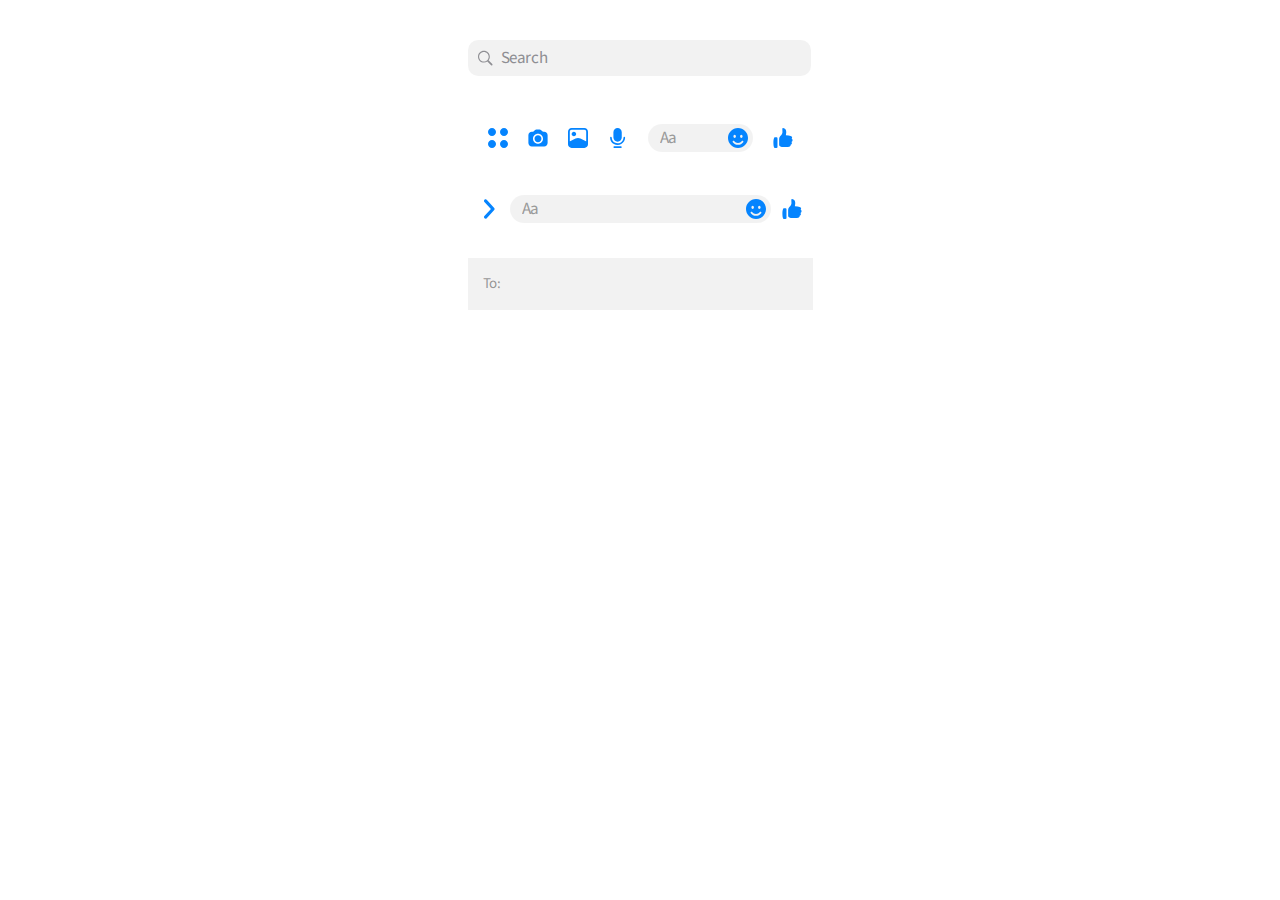
<file: index.html>
<!DOCTYPE html>
<html lang="pt-br">
  <head>
    <link rel="stylesheet" href="styles/pages/index.css" />
    <meta charset="UTF-8" />
    <meta http-equiv="X-UA-Compatible" content="IE=edge" />
    <meta name="viewport" content="width=device-width, initial-scale=1.0" />
    <title>Chats | Messenger</title>
  </head>
  <body>
    <div class="search-bar" style="margin-bottom: 40px">
      <img
        class="search-bar__icon"
        src="assets/icons/search.svg"
        alt="Procurar"
      />
      <input class="search-bar__input" type="text" placeholder="Search" />
    </div>

    <div class="message-bar">
      <button class="message-bar__button">
        <img src="assets/icons/actions.svg" alt="Ações" />
      </button>
      <button class="message-bar__button">
        <img src="assets/icons/camera.svg" alt="Câmera" />
      </button>
      <button class="message-bar__button">
        <img src="assets/icons/gallery.svg" alt="Galeria" />
      </button>
      <button class="message-bar__button">
        <img src="assets/icons/microphone.svg" alt="microphone" />
      </button>
      <div class="message-bar__text">
        <input class="message-bar__input" type="text" placeholder="Aa" />
        <button class="message-bar__button">
          <img src="assets/icons/emoji.svg" alt="Emoji" />
        </button>
      </div>
      <button class="message-bar__button">
        <img src="assets/icons/like.svg" alt="Like" />
      </button>
    </div>

    <div class="message-bar message-bar--focus">
      <button class="message-bar__button">
        <img src="assets/icons/collapse.svg" alt="Encolher barra de mensagem" />
      </button>
      <div class="message-bar__text message-bar__text--focus">
        <input
          class="message-bar__input message-bar__input--focus"
          type="text"
          placeholder="Aa"
        />
        <button class="message-bar__button">
          <img src="assets/icons/emoji.svg" alt="Emoji" />
        </button>
      </div>
      <button class="message-bar__button">
        <img src="assets/icons/like.svg" alt="Like" />
      </button>
    </div>

    <div class="send-to-bar">
      <span class="send-to-bar__text">To:</span>
      <input class="send-to-bar__input" type="text" />
    </div>
  </body>
</html>
</file>
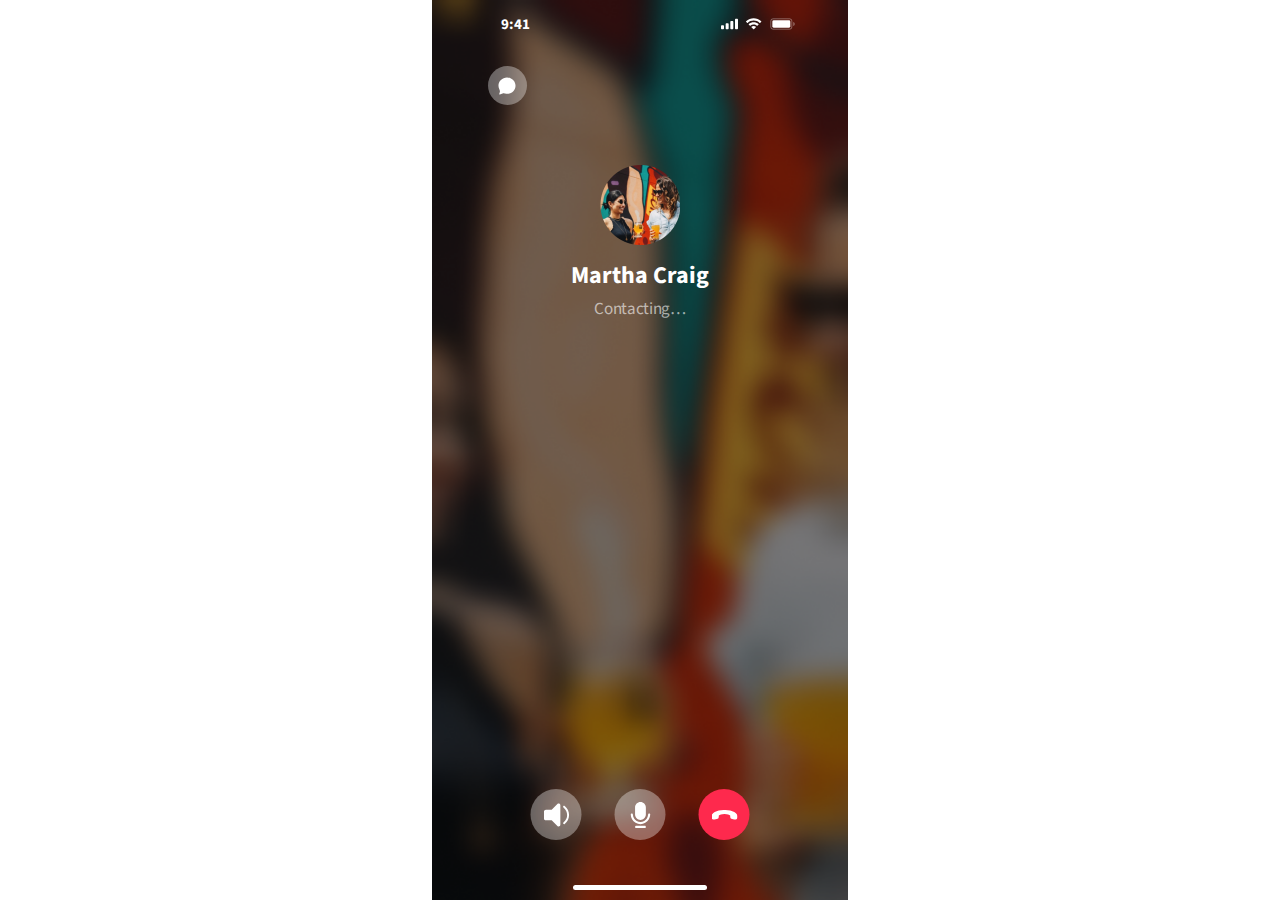
<file: call.html>
<!DOCTYPE html>
<html lang="pt-br">
  <head>
    <link rel="stylesheet" href="styles/pages/call.css" />
    <meta charset="UTF-8" />
    <meta http-equiv="X-UA-Compatible" content="IE=edge" />
    <meta name="viewport" content="width=device-width, initial-scale=1.0" />
    <title>Chats | Messenger</title>
  </head>
  <body>
    <div class="status-bar">
      <p class="status-bar__time">9:41</p>
      <div class="status-bar__icons">
        <img src="assets/icons/cellular-connection.svg" alt="Conexão Celular" />
        <img src="assets/icons/wifi.svg" alt="Wifi" />
        <img
          class="status-bar__battery"
          src="assets/icons/battery.svg"
          alt="Bateria"
        />
      </div>
    </div>

    <button class="circle-button" id="chat">
      <img class="circle-button__icon" src="assets/icons/message.svg" alt="Chat">
    </button>

    <div class="person-info">
      <img class="person-info__img" src="assets/images/person-image.png" alt="Foto" >
      <h1 class="person-info__name">Martha Craig</h1>
      <span class="person-info__status">Contacting…</span>
    </div>
    
    <div class="controls">
      <button class="circle-button circle-button--big">
        <img class="circle-button__icon--big" src="assets/icons/audio.svg" alt="Volume">
      </button>
      <button class="circle-button circle-button--big">
        <img class="circle-button__icon--big" src="assets/icons/microphone-call.svg" alt="Microfone">
      </button>
      <button class="circle-button circle-button--big circle-button--red">
        <img class="circle-button__icon--big" src="assets/icons/hang-out.svg" alt="Sair da Chamada">
      </button>
    </div>

    <div class="home-indicator">
      <div class="home-indicator__bar"></div>
    </div>

  </body>
</html>
</file>
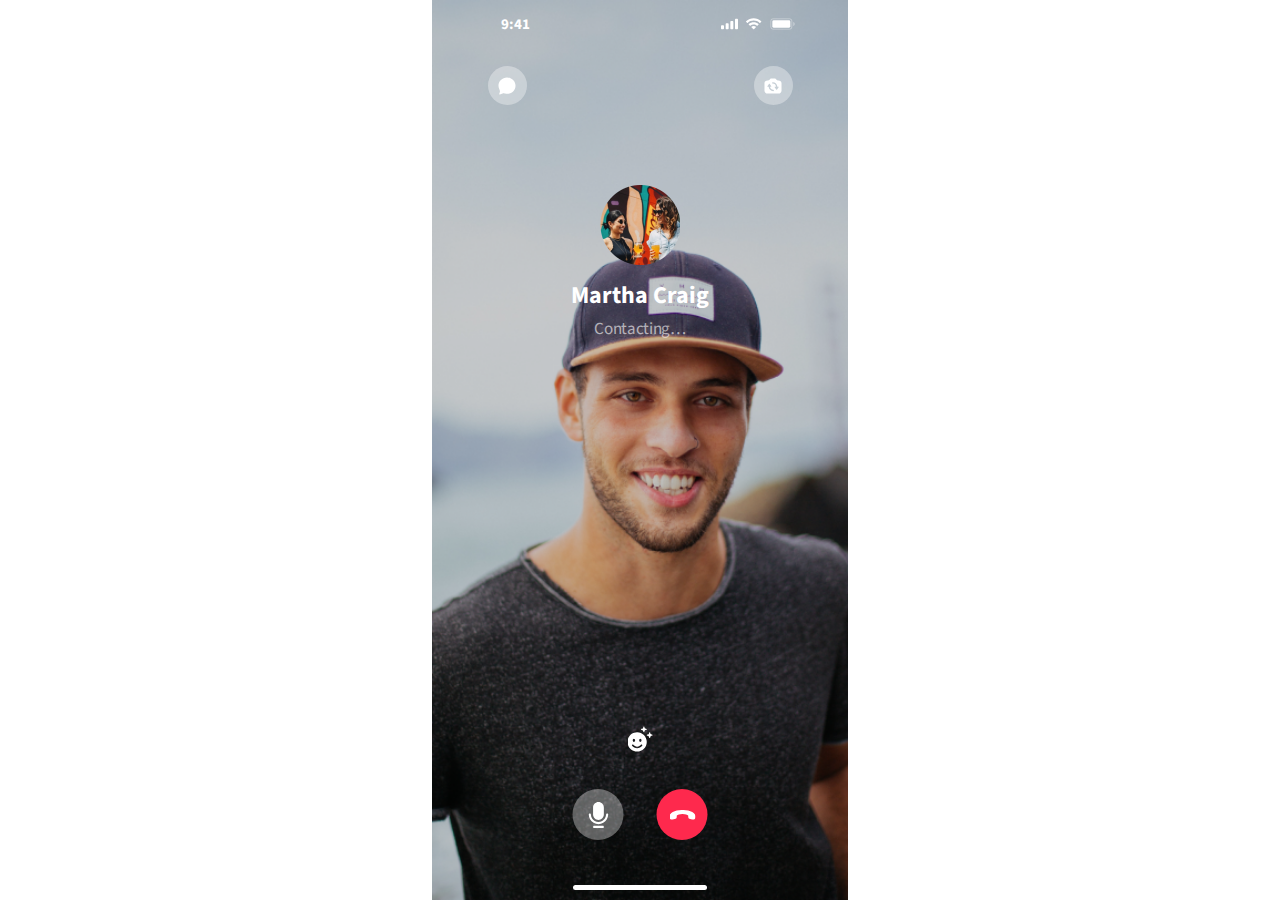
<file: video-call.html>
<!DOCTYPE html>
<html lang="pt-br">
  <head>
    <link rel="stylesheet" href="styles/pages/video-call.css" />
    <meta charset="UTF-8" />
    <meta http-equiv="X-UA-Compatible" content="IE=edge" />
    <meta name="viewport" content="width=device-width, initial-scale=1.0" />
    <title>Chats | Messenger</title>
  </head>
  <body>
    <div class="status-bar">
      <p class="status-bar__time">9:41</p>
      <div class="status-bar__icons">
        <img src="assets/icons/cellular-connection.svg" alt="Conexão Celular" />
        <img src="assets/icons/wifi.svg" alt="Wifi" />
        <img
          class="status-bar__battery"
          src="assets/icons/battery.svg"
          alt="Bateria"
        />
      </div>
    </div>

    <div class="controls--top">
      <button class="circle-button">
        <img class="circle-button__icon" src="assets/icons/message.svg" alt="Chat">
      </button>
      <button class="circle-button">
        <img class="circle-button__icon" src="assets/icons/camera-switch.svg" alt="Chat">
      </button> 
    </div>

    <div class="person-info">
      <img class="person-info__img" src="assets/images/person-image.png" alt="Foto" >
      <h1 class="person-info__name">Martha Craig</h1>
      <span class="person-info__status">Contacting…</span>
    </div>

    <div class="controls controls--emoji">
      <button class="controls__button">
        <img class="circle-button__icon--big" src="assets/icons/emoji-spark.svg" alt="Volume">
      </button>
      <div class="controls__bottom">
        <button class="circle-button circle-button--big">
          <img class="circle-button__icon--big" src="assets/icons/microphone-call.svg" alt="Microfone">
        </button>
        <button class="circle-button circle-button--big circle-button--red">
          <img class="circle-button__icon--big" src="assets/icons/hang-out.svg" alt="Sair da Chamada">
        </button>
      </div>
    </div>

    <div class="home-indicator">
      <div class="home-indicator__bar"></div>
    </div>

  </body>
</html>
</file>
<file: styles/pages/index.css>
@import '../utils/general.css';

@import '../components/search-bar.css';
@import '../components/message-bar.css';
@import '../components/send-to-bar.css';
</file>
<file: styles/pages/call.css>
@import '../utils/general.css';

@import '../components/status-bar.css';
@import '../components/circle-button.css';
@import '../components/person-info.css';
@import '../components/controls.css';
@import '../components/home-indicator.css';

/* Call Page Styles */
body {
  height: 100vh;
  padding: 0;
  margin: 0;
  background: url('../../assets/images/blur-background.png') no-repeat center;
  background-size: cover;
  color: #fff;
}

.circle-button#chat {
  margin-top: 16px;
  margin-left: 20px;
}

.person-info {
  margin-top: 60px;
}

@media only screen and (min-width: 768px) {
  body {
    margin: 0 auto;
    padding: 0 15px;
    width: 375px;
    background-size: contain;
  }
}
</file>
<file: styles/pages/video-call.css>
@import '../utils/general.css';

@import '../components/status-bar.css';
@import '../components/circle-button.css';
@import '../components/person-info.css';
@import '../components/controls.css';
@import '../components/home-indicator.css';

/* Call Page Styles */
body {
  height: 100vh;
  padding: 0;
  margin: 0;
  background: url('../../assets/images/person-background.png') no-repeat center;
  background-size: cover;
  color: #fff;
}

.person-info {
  margin-top: 80px;
}

@media only screen and (min-width: 768px) {
  body {
    margin: 0 auto;
    padding: 0 15px;
    width: 375px;
    background-size: contain;
  }
}
</file>
